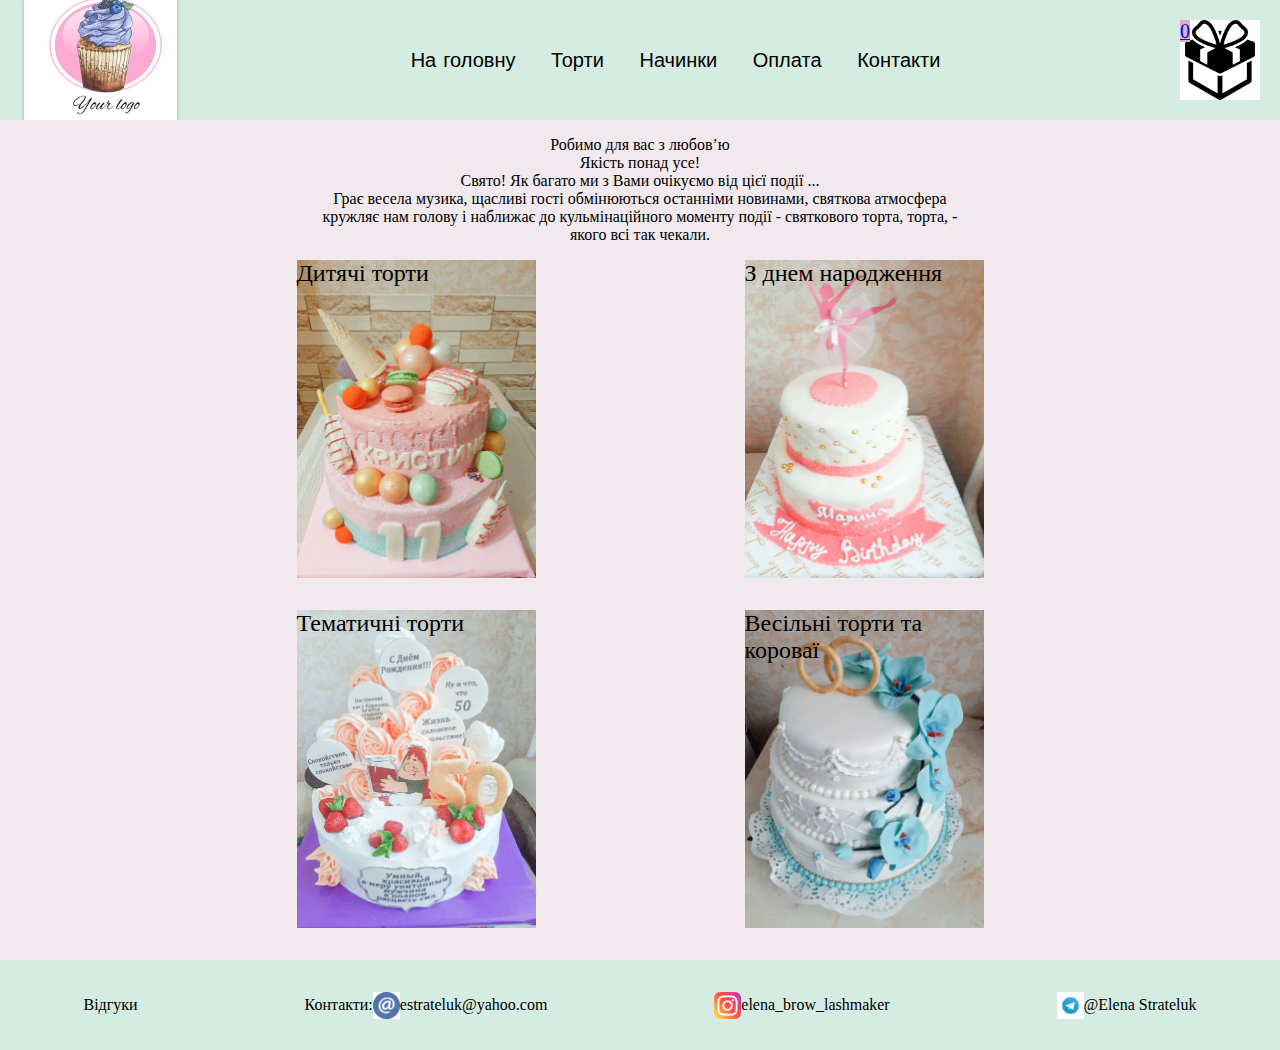
<file: index.html>
<!DOCTYPE html>
<html lang="en">
  <head>
    <meta charset="UTF-8" />
    <meta http-equiv="X-UA-Compatible" content="IE=edge" />
    <meta name="viewport" content="width=device-width, initial-scale=1.0" />
    <link rel="stylesheet" href="./assets/css/index.css" />
    <link rel="stylesheet" href="./assets/css/additional.css" />
    <link rel="stylesheet" href="https://fonts.googleapis.com/css?family=Sofia">
    <title>diplom</title>
  </head>

  <body>
    <header class="header">
      <div class="logo">
        <a class="nav-link" href="./index.html"
          ><img src="./assets/img/logo-konditera 1.png" alt="logo"
        /></a>
      </div>
      <nav class="navbar menu">
        <img src="./assets/img/menu.png" alt="menu" class="menu-img">
        <ul class="menu-list ">
          <li class="menu-item">
            <a class="nav-link" href="./index.html">На головну</a>
          </li>
          <li class="menu-item">
            <a class="nav-link" href="./index.html">Торти</a>
          </li>
          <li class="menu-item">
            <a class="nav-link" href="./filling.html">Начинки</a>
          </li>
          <li class="menu-item">
            <a class="nav-link" href="./check.html">Оплата</a>
          </li>
          <li class="menu-item">
            <a class="nav-link" href="#down">Контакти</a>
          </li>
          <li class="menu-item"></li>
        </ul>
      </nav>
      <a href="./basket.html" class="basket">
        <span class="basket-count">0</span>
    </a>
    </header>
    <div class="wrapper">
      <div class="main">
        <div class="text">
          Робимо для вас з любов’ю <br />
          Якість понад усе! <br />Свято! Як багато ми з Вами очікуємо від цієї
          події ... <br />Грає весела музика, щасливі гості обмінюються
          останніми новинами, святкова атмосфера кружляє нам голову і наближає
          до кульмінаційного моменту події - святкового торта, торта, - якого
          всі так чекали.
        </div>
        <div class="Cake-title" id="Cake-title">
          <a href="./kidsCake.html" class="kidGirl-name">
            <div class="kidGirl">Дитячі торти</div>
          </a>

          <a href="./happyBirthday.html" class="happyb-name"
            ><div class="happyb">З днем народження</div>
          </a>

          <a href="./cake.html" class="bread-name"
            ><div class="bread">Тематичні торти</div>
          </a>

          <a href="./wedding.html" class="wedding-name"
            ><div class="wedding">Весільні торти та короваї</div>
          </a>
          <div class="up-cake"></div>
          <div class="down-cake"></div>
        </div>
      </div>
      <footer class="down" id="down">
        <div class="down-segment">Відгуки</div>
        <div class="down-segment">
          <div>Контакти:</div>
          <img src="./assets/img/post.png" alt="post" class="icon" />
          <div>estrateluk@yahoo.com</div>
        </div>
        <div class="down-segment">
          <img src="./assets/img/instagram.png" alt="instagramm" class="icon" />
          <div>elena_brow_lashmaker</div>
        </div>
        <div class="down-segment">
          <img src="./assets/img/telegram.jpg" alt="telegram" class="icon" />
          <div>@Elena Strateluk</div>
        </div>
      </footer>
    </div>
    <script type="module" src="./assets/js/index.js"></script>
    <script type="module" src="./assets/js/database.js"></script>
  </body>
</html>
</file>
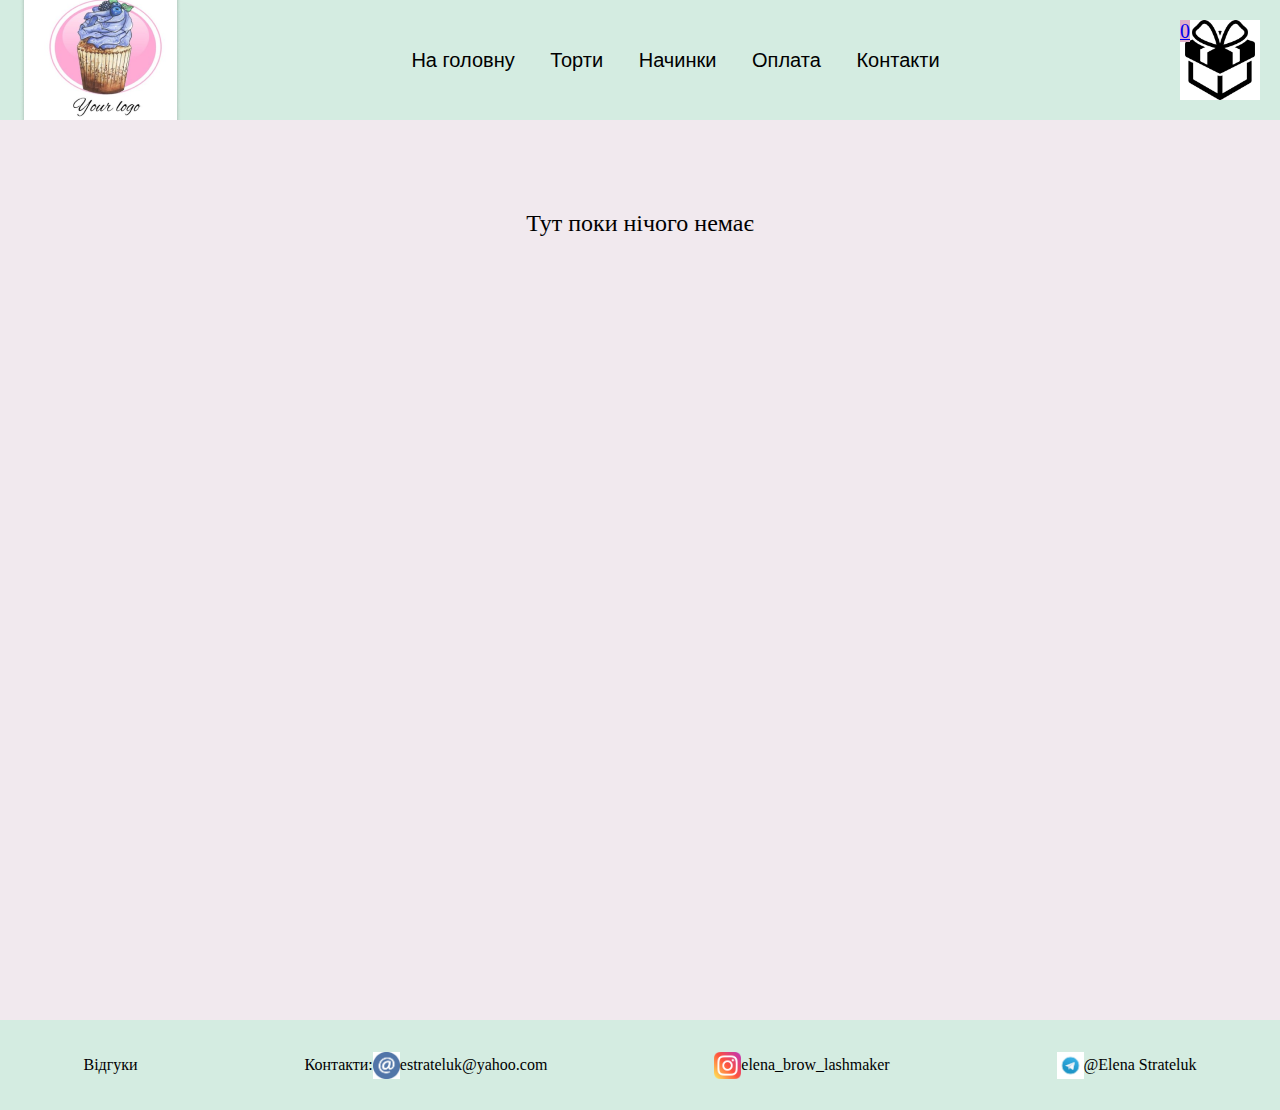
<file: basket.html>
<!DOCTYPE html>
<html lang="en">

<head>
  <meta charset="UTF-8" />
  <meta http-equiv="X-UA-Compatible" content="IE=edge" />
  <meta name="viewport" content="width=device-width, initial-scale=1.0" />
  <link rel="stylesheet" href="./assets/css/index.css" />
  <link rel="stylesheet" href="./assets/css/additional.css" />
  <title>diplom</title>
</head>

<body>
  <header class="header">
    <div class="logo">
      <a class="nav-link" href="./index.html"><img src="./assets/img/logo-konditera 1.png" alt="logo" /></a>
    </div>
    <nav class="navbar menu">
      <img src="./assets/img/menu.png" alt="menu" class="menu-img">
      <ul class="menu-list">
        <li class="menu-item">
          <a class="nav-link" href="./index.html">На головну</a>
        </li>
        <li class="menu-item">
          <a class="nav-link" href="./index.html">Торти</a>
        </li>
        <li class="menu-item">
          <a class="nav-link" href="./filling.html">Начинки</a>
        </li>
        <li class="menu-item">
          <a class="nav-link" href="./check.html">Оплата</a>
        </li>
        <li class="menu-item">
          <a class="nav-link" href="#down">Контакти</a>
        </li>
        <li class="menu-item"></li>
      </ul>
    </nav>
    <a href="./basket.html" class="basket">
      <span class="basket-count">0</span>
  </a>
    </header>
  <div class="wrapper">
    <div class="main">
      <div class="empty">Тут поки нічого немає</div>
      <div class="basket-body">
        
        
         <!--<div class="cart-wrapper">
<img src="./assets/img/HBblue.jpg" alt="kidsCake" class="order-img" />
 <button id="remove-button">x</button>
  <div class="order-title">Блакитна дівчина</div>
  <div class="cart-filling">
  <label for="filling" class="filling-order">Начинки:</label><br>
  <select id="filling" required>
    <option class="filling" value="hunny">Медові коржі з вершковим кремом</option>
    <option class="filling" value="hunnyCherry">Медові коржі з вершковим кремом та вишнею</option>
    <option class="filling" value="bananBiskvit">Бісквіт з вершковим кремом, ананасом та/чи бананом</option>
    <option class="filling" value="biskvit">Бісквіт з вершковим кремом</option>
    <option class="filling" value="napoleon">Наполеон</option>
    <option class="filling" value="biskvitCherry">Бісквіт з вишнею</option>
    <option class="filling" value="teramisu">Терамісу</option>
    <option class="filling" value="redBarhat">Червоний бархат</option>
    <option class="filling" value="yourChange">ваш варіант</option>
  </select>
</div>
<div class="cart-weight">
  <label for="weight" class="">Вага:</label><br>
  <select id="weight" required class="weight-order">
    <option class="weight-li" value="1">1</option>
    <option class="weight-li" value="1.5">1.5</option>
    <option class="weight-li" value="2">2</option>
    <option class="weight-li" value="2.5">2.5</option>
    <option class="weight-li" value="3">3</option>
    <option class="weight-li" value="3.5">3.5</option>
    <option class="weight-li" value="4">4</option>
    <option class="weight-li" value="4.5">4.5</option>
    <option class="weight-li" value="5">5</option>
    <option class="weight-li" value="5.5">5.5</option>
    <option class="weight-li" value="6">6</option>
    <option class="weight-li" value="6.5">6.5</option>
    <option class="weight-li" value="7">7</option>
  </select>
</div>
<div class="price">
  <label for="price">Ціна</label><br>
  <input type="text" id="price" class="price-order" value="">
</div>
</div>
-->
     
      </div>
      <form name="info" method="POST" action="./php/mail.php" class="form-order"></form>
      <div class="order-data">
        <label for="name">Ваше ім'я</label>
        <input placeholder="Iм'я" name="name" type="text" class="formInput">
        <label for="phone">Номер телефону</label>
        <input placeholder="+380505050500" name="phone" type="tel" class="formInput">
        <label for="email">Електронна пошта</label>
        <input placeholder="email@email.com" name="email" type="email" class="formInput">
        <input class='button' name="cancel" type="reset" value="Відміна">
        <input class='button' name="btnSubmit" type="button" value="Оформити" id="checkout">
      </div>
    </form>
    </div>
  </div>
  </div>
  <div data-custom-icon-url="VALUE" 
    class="ec-cart-widget">
  </div>
  
  <footer class="down">
    <div class="down-segment">Відгуки</div>
    <div class="down-segment">
      <div>Контакти:</div>
      <img src="./assets/img/post.png" alt="post" class="icon" />
      <div>estrateluk@yahoo.com</div>
    </div>
    <div class="down-segment">
      <img src="./assets/img/instagram.png" alt="instagramm" class="icon" />
      <div>elena_brow_lashmaker</div>
    </div>
    <div class="down-segment">
      <img src="./assets/img/telegram.jpg" alt="telegram" class="icon" />
      <div>@Elena Strateluk</div>
    </div>
  </footer>
  </div>
  <script src="./assets/js/basket.js"></script>
</body>

</html>
</file>
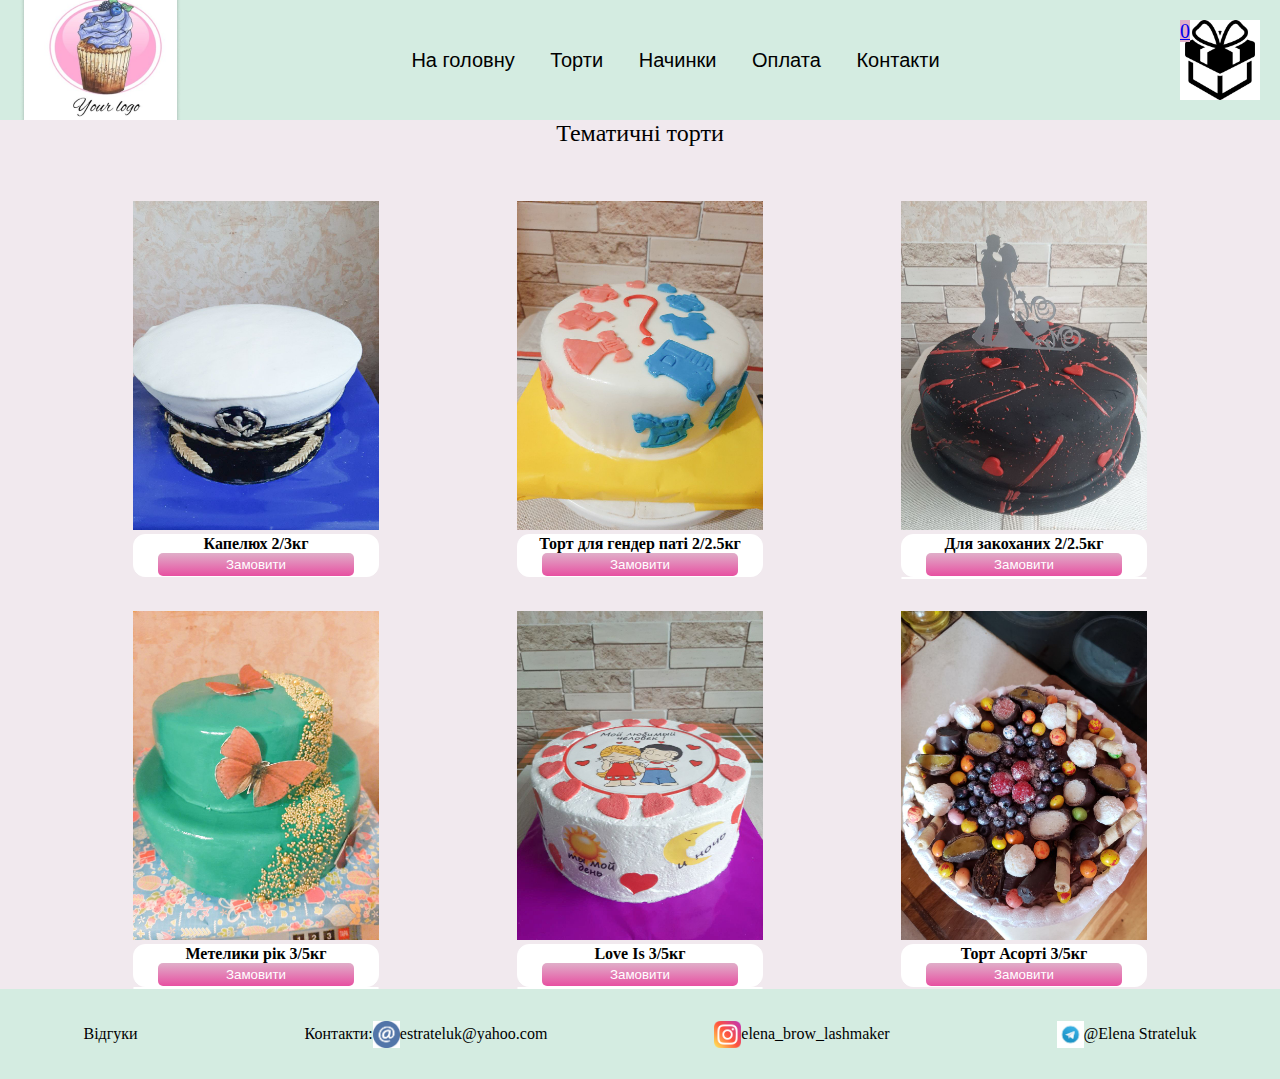
<file: cake.html>
<!DOCTYPE html>
<html lang="en">
  <head>
    <meta charset="UTF-8" />
    <meta http-equiv="X-UA-Compatible" content="IE=edge" />
    <meta name="viewport" content="width=device-width, initial-scale=1.0" />
    <link rel="stylesheet" href="./assets/css/index.css" />
    <link rel="stylesheet" href="./assets/css/additional.css" />
    <title>diplom</title>
  </head>

  <body>
    <header class="header">
      <div class="logo">
        <a class="nav-link" href="./index.html"
          ><img src="./assets/img/logo-konditera 1.png" alt="logo"
        /></a>
      </div>
      <nav class="navbar menu">
        <img src="./assets/img/menu.png" alt="menu" class="menu-img">
        <ul class="menu-list">
          <li class="menu-item">
            <a class="nav-link" href="./index.html">На головну</a>
          </li>
          <li class="menu-item">
            <a class="nav-link" href="./index.html">Торти</a>
          </li>
          <li class="menu-item">
            <a class="nav-link" href="./filling.html">Начинки</a>
          </li>
          <li class="menu-item">
            <a class="nav-link" href="./check.html">Оплата</a>
          </li>
          <li class="menu-item">
            <a class="nav-link" href="#down">Контакти</a>
          </li>
          <li class="menu-item"></li>
        </ul>
      </nav>
      <a href="./basket.html" class="basket">
        <span class="basket-count">0</span>
      </a>
    </header>
    <div class="wrapper">
      <div class="main">
        <div class="title">Тематичні торти</div>
        <div class="Cake-title-kids">
          <div class="card" data-id="hat">
            <img
              src="./assets/img/cap.jpg"
              alt="kidsCake"
              class="card-img"
              data-limit="3"
            />
            <div class="text-card">
              <div class="item-title">
                Капелюх <span class="minWeight">2</span>/<span class="maxWeight"
                  >3</span
                >кг
              </div>
              <button data-id="order" class="tobasket">Замовити</button>
            </div>
          </div>
          <div class="card" data-id="boygirl">
            <img
              src="./assets/img/genderParty.jpg"
              alt="kidsCake"
              class="card-img"
              data-limit="2.5"
            />
            <div class="text-card">
              <div class="item-title">
                Торт для гендер паті <span class="minWeight">2</span>/<span
                  class="maxWeight"
                  >2.5</span
                >кг
              </div>
              <button data-id="order" class="tobasket">Замовити</button>
            </div>
          </div>
          <div class="card" data-id="forLovers">
            <img
              src="./assets/img/love.jpg"
              alt="kidsCake"
              class="card-img"
              data-limit="2.5"
            />
            <div class="text-card">
              <div class="item-title">
                Для закоханих <span class="minWeight">2</span>/<span
                  class="maxWeight"
                  >2.5</span
                >кг
              </div>
              <button data-id="order" class="tobasket">Замовити</button>
            </div>
            <div class="text-card"></div>
          </div>
          <div class="card" data-id="byterfly">
            <img
              src="./assets/img/byterfly.jpg"
              alt="kidsCake"
              class="card-img"
              data-limit="5"
            />
            <div class="text-card">
              <div class="item-title">
                Метелики рік <span class="minWeight">3</span>/<span
                  class="maxWeight"
                  >5</span
                >кг
              </div>
              <button data-id="order" class="tobasket">Замовити</button>
            </div>
            <div class="text-card"></div>
          </div>
          <div class="card" data-id="loveIs">
            <img
              src="./assets/img/loveIs.jpg"
              alt="kidsCake"
              class="card-img"
              data-limit="5"
            />
            <div class="text-card">
              <div class="item-title">
                Love Is <span class="minWeight">3</span>/<span class="maxWeight"
                  >5</span
                >кг
              </div>
              <button data-id="order" class="tobasket">Замовити</button>
            </div>
            <div class="text-card"></div>
          </div>
          <div class="card" data-id="asorti">
            <img
              src="./assets/img/asorti.jpg"
              alt="kidsCake"
              class="card-img"
              data-limit="5"
            />
            <div class="text-card">
              <div class="item-title">
                Торт Асорті <span class="minWeight">3</span>/<span
                  class="maxWeight"
                  >5</span
                >кг
              </div>
              <button data-id="order" class="tobasket">Замовити</button>
            </div>
          </div>
        </div>
      </div>
      <footer class="down">
        <div class="down-segment">Відгуки</div>
        <div class="down-segment">
          <div>Контакти:</div>
          <img src="./assets/img/post.png" alt="post" class="icon" />
          <div>estrateluk@yahoo.com</div>
        </div>
        <div class="down-segment">
          <img src="./assets/img/instagram.png" alt="instagramm" class="icon" />
          <div>elena_brow_lashmaker</div>
        </div>
        <div class="down-segment">
          <img src="./assets/img/telegram.jpg" alt="telegram" class="icon" />
          <div>@Elena Strateluk</div>
        </div>
      </footer>
    </div>
    <script src="./assets/js/index.js"></script>
  </body>
</html>
</file>
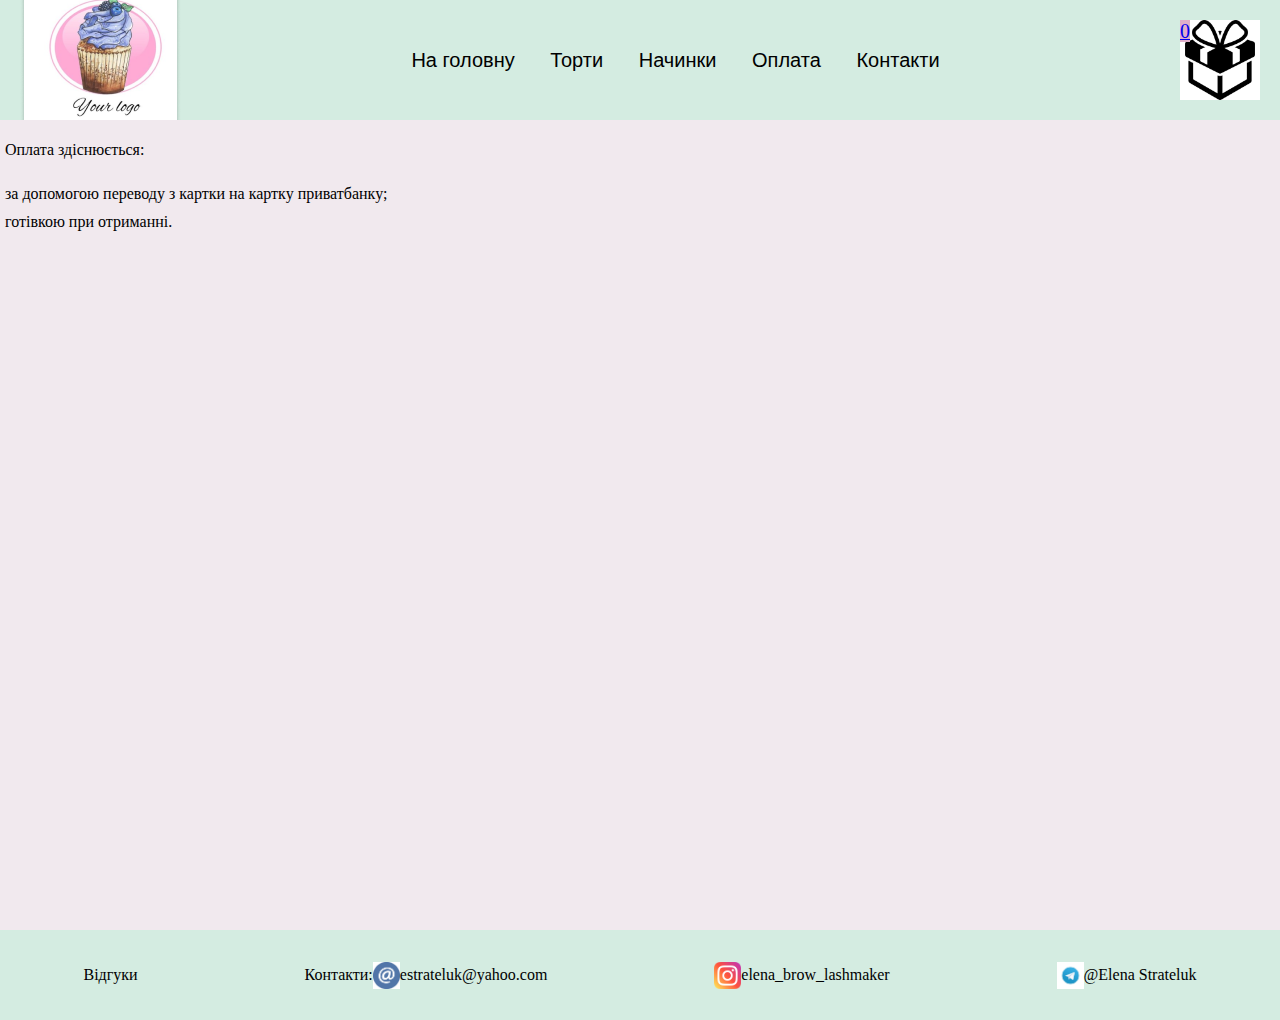
<file: check.html>
<!DOCTYPE html>
<html lang="en">
  <head>
    <meta charset="UTF-8" />
    <meta http-equiv="X-UA-Compatible" content="IE=edge" />
    <meta name="viewport" content="width=device-width, initial-scale=1.0" />
    <link rel="stylesheet" href="./assets/css/index.css" />
    <link rel="stylesheet" href="./assets/css/additional.css" />
    <title>Оплата</title>
  </head>

  <body>
    <header class="header">
      <div class="logo">
        <a class="nav-link" href="./index.html"
          ><img src="./assets/img/logo-konditera 1.png" alt="logo"
        /></a>
      </div>
      <nav class="navbar menu">
        <img src="./assets/img/menu.png" alt="menu" class="menu-img">
        <ul class="menu-list">
          <li class="menu-item">
            <a class="nav-link" href="./index.html">На головну</a>
          </li>
          <li class="menu-item">
            <a class="nav-link" href="./index.html">Торти</a>
          </li>
          <li class="menu-item">
            <a class="nav-link" href="./filling.html">Начинки</a>
          </li>
          <li class="menu-item">
            <a class="nav-link" href="./check.html">Оплата</a>
          </li>
          <li class="menu-item">
            <a class="nav-link" href="#down">Контакти</a>
          </li>
          <li class="menu-item"></li>
        </ul>
      </nav>
      <a href="./basket.html" class="basket">
        <span class="basket-count">0</span>
    </a>
    </header>
    <div class="wrapper">
      <div class="main">
        <ul>
          Оплата здіснюється:
        </ul>
        <li>за допомогою переводу з картки на картку приватбанку;</li>
        <li>готівкою при отриманні.</li>
      </div>
      <footer class="down">
        <div class="down-segment">Відгуки</div>
        <div class="down-segment">
          <div>Контакти:</div>
          <img src="./assets/img/post.png" alt="post" class="icon" />
          <div>estrateluk@yahoo.com</div>
        </div>
        <div class="down-segment">
          <img src="./assets/img/instagram.png" alt="instagramm" class="icon" />
          <div>elena_brow_lashmaker</div>
        </div>
        <div class="down-segment">
          <img src="./assets/img/telegram.jpg" alt="telegram" class="icon" />
          <div>@Elena Strateluk</div>
        </div>
      </footer>
    </div>
    <script src="./assets/js/index.js"></script>
  </body>
</html>
</file>
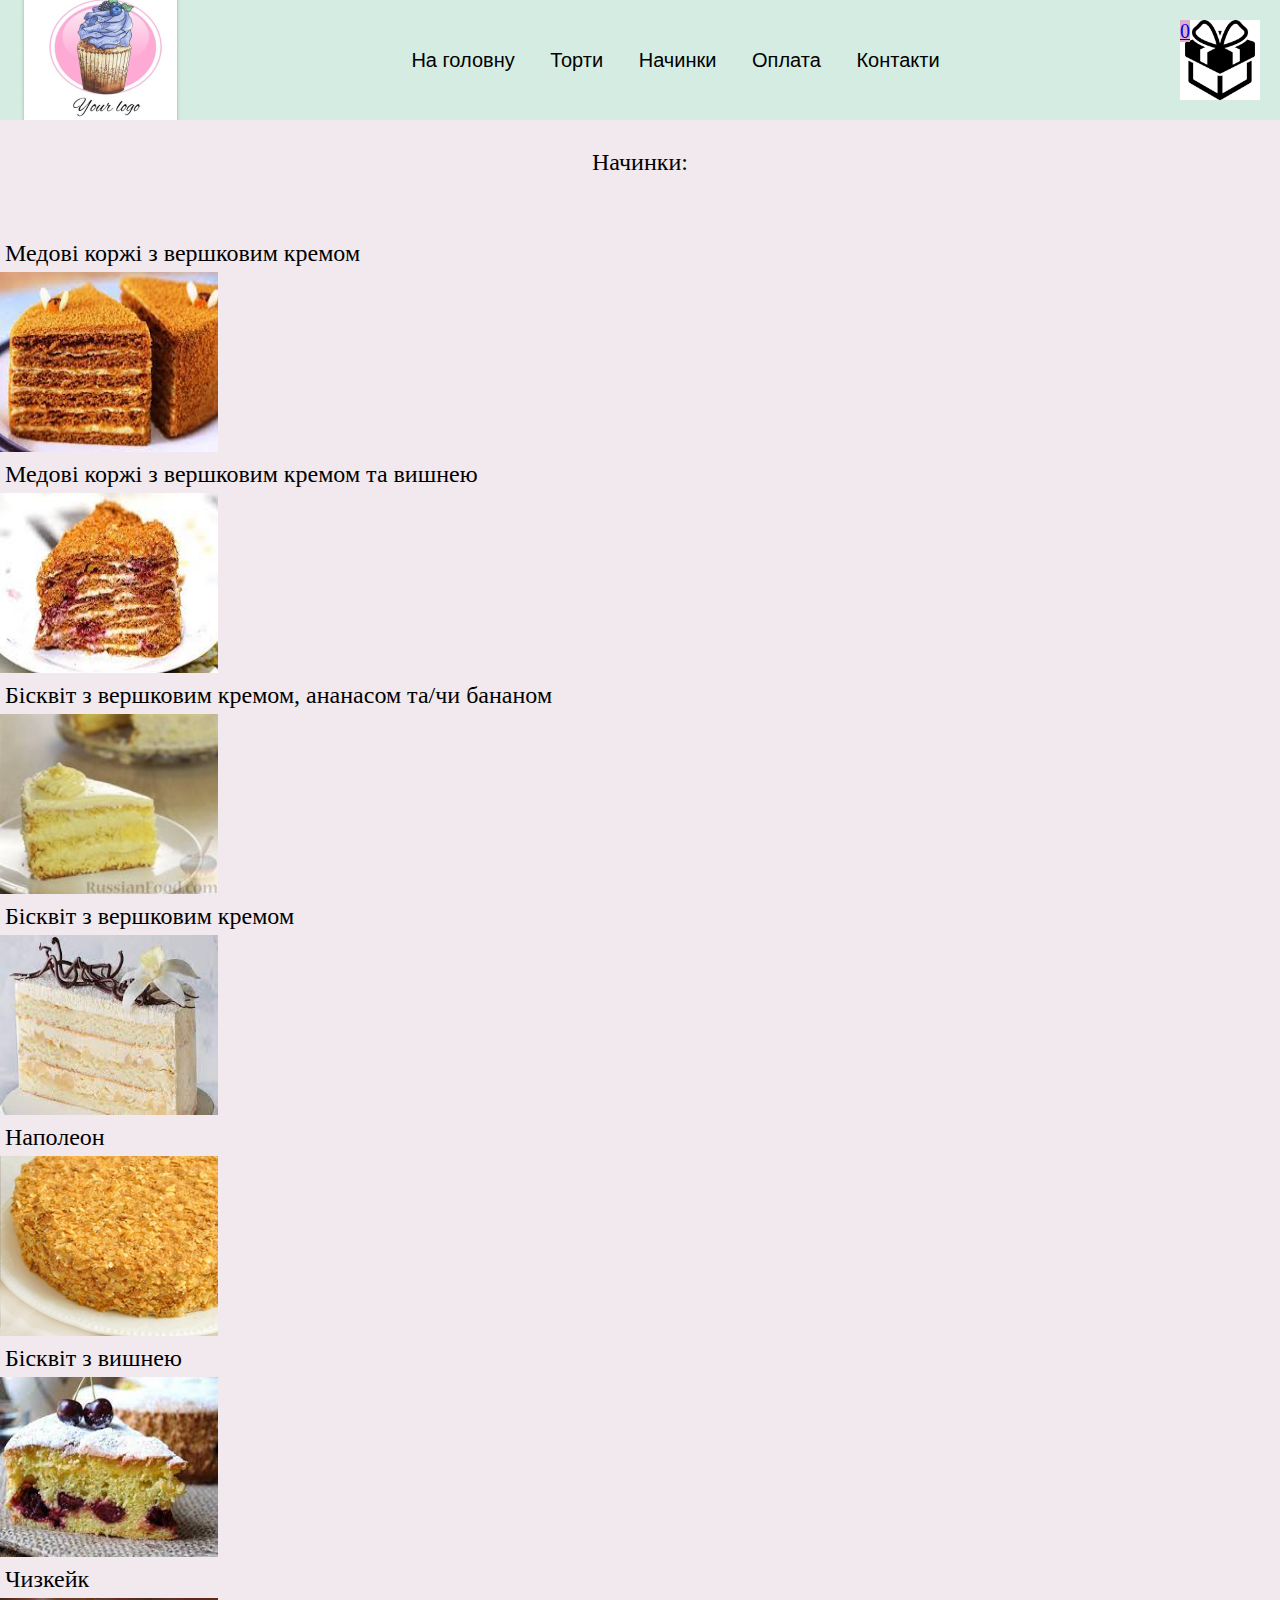
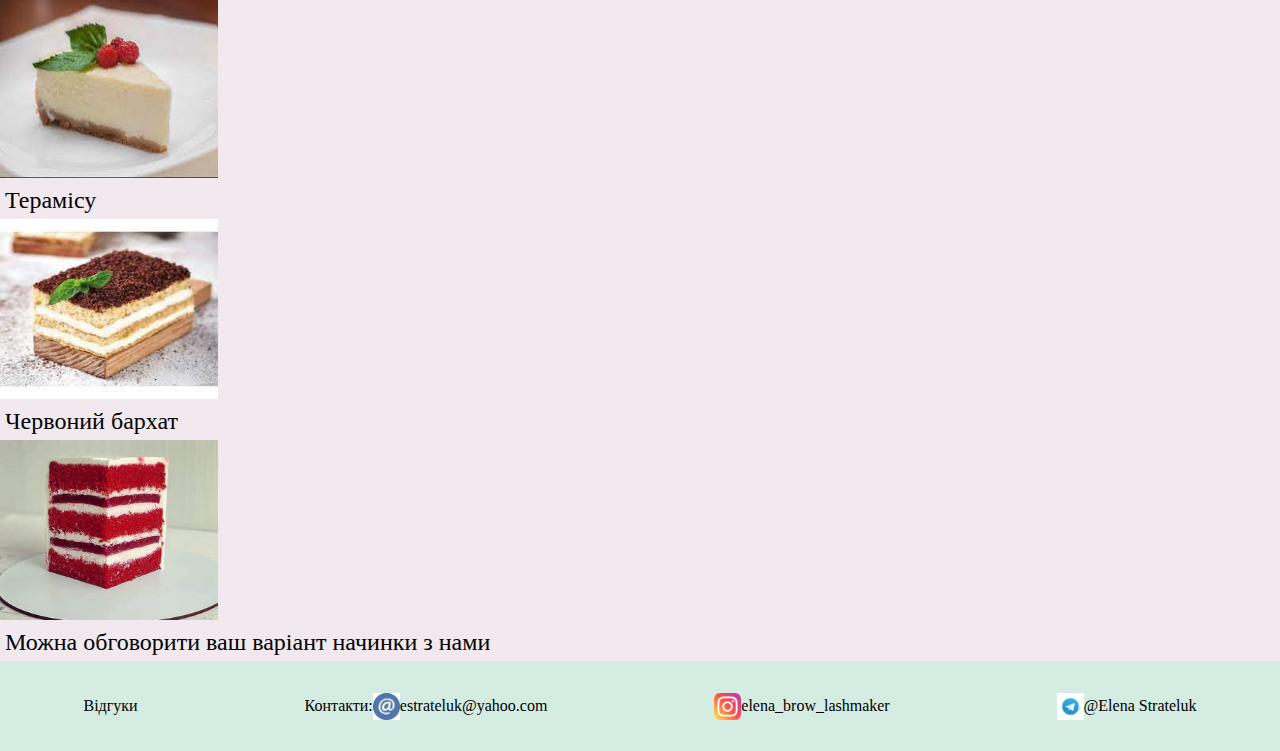
<file: filling.html>
<!DOCTYPE html>
<html lang="en">
  <head>
    <meta charset="UTF-8" />
    <meta http-equiv="X-UA-Compatible" content="IE=edge" />
    <meta name="viewport" content="width=device-width, initial-scale=1.0" />
    <link rel="stylesheet" href="./assets/css/index.css" />
    <link rel="stylesheet" href="./assets/css/additional.css" />
    <title>Начинки</title>
  </head>

  <body>
    <header class="header">
      <div class="logo">
        <a class="nav-link" href="./index.html"
          ><img src="./assets/img/logo-konditera 1.png" alt="logo"
        /></a>
      </div>
      <nav class="navbar menu">
        <img src="./assets/img/menu.png" alt="menu" class="menu-img">
        <ul class="menu-list">
          <li class="menu-item">
            <a class="nav-link" href="./index.html">На головну</a>
          </li>
          <li class="menu-item">
            <a class="nav-link" href="./index.html">Торти</a>
          </li>
          <li class="menu-item">
            <a class="nav-link" href="./filling.html">Начинки</a>
          </li>
          <li class="menu-item">
            <a class="nav-link" href="./check.html">Оплата</a>
          </li>
          <li class="menu-item">
            <a class="nav-link" href="#down">Контакти</a>
          </li>
          <li class="menu-item"></li>
        </ul>
      </nav>
      <a href="./basket.html" class="basket">
        <span class="basket-count">0</span>
    </a>
    </header>
    <div class="wrapper">
      <div class="main">
        <ul class="title text-filling">
          Начинки:
        </ul>
        <li class="text-filling">Медові коржі з вершковим кремом</li>
        <img
          src="./assets/img/CorgWithHunny.jpg"
          alt="CorgWithHunny"
          class="img-filling"
          id="hunny"
        />
        <li class="text-filling">Медові коржі з вершковим кремом та вишнею</li>
        <img
          src="./assets/img/HunnyCherry.jpg"
          alt="CorgWithHunny"
          class="img-filling"
          id="hunnyCherry"
        />
        <li class="text-filling">
          Бісквіт з вершковим кремом, ананасом та/чи бананом
        </li>
        <img
          src="./assets/img/bananCake.jpg"
          alt="bananCake"
          class="img-filling"
          id="bananBiskvit"
        />
        <li class="text-filling">Бісквіт з вершковим кремом</li>
        <img
          src="./assets/img/CorgBiskvit.jpg"
          alt="CorgBiskvit"
          class="img-filling"
          id="biskvit"
        />
        <li class="text-filling">Наполеон</li>
        <img
          src="./assets/img/napoleon.jpg"
          alt="napoleon"
          class="img-filling"
          id="napoleon"
        />
        <li class="text-filling">Бісквіт з вишнею</li>
        <img
          src="./assets/img/cherry.jpg"
          alt="cherry"
          class="img-filling"
          id="biskvitCherry"
        />
        <li class="text-filling">Чизкейк</li>
        <img
          src="./assets/img/cheezcake.jpg"
          alt="cheezcake"
          class="img-filling"
          id="cheezcake"
        />
        <li class="text-filling">Терамісу</li>
        <img
          src="./assets/img/teramisu.jpg"
          alt="teramisu"
          class="img-filling"
          id="teramisu"
        />
        <li class="text-filling">Червоний бархат</li>
        <img
          src="./assets/img/redBarhat.jpg"
          alt="redBarhat"
          class="img-filling"
          id="redBarhat"
        />
        <li class="text-filling" id="yourChange">
          Можна обговорити ваш варіант начинки з нами
        </li>
      </div>
      <footer class="down">
        <div class="down-segment">Відгуки</div>
        <div class="down-segment">
          <div>Контакти:</div>
          <img src="./assets/img/post.png" alt="post" class="icon" />
          <div>estrateluk@yahoo.com</div>
        </div>
        <div class="down-segment">
          <img src="./assets/img/instagram.png" alt="instagramm" class="icon" />
          <div>elena_brow_lashmaker</div>
        </div>
        <div class="down-segment">
          <img src="./assets/img/telegram.jpg" alt="telegram" class="icon" />
          <div>@Elena Strateluk</div>
        </div>
      </footer>
    </div>
    <script src="./assets/js/index.js"></script>
  </body>
</html>
</file>
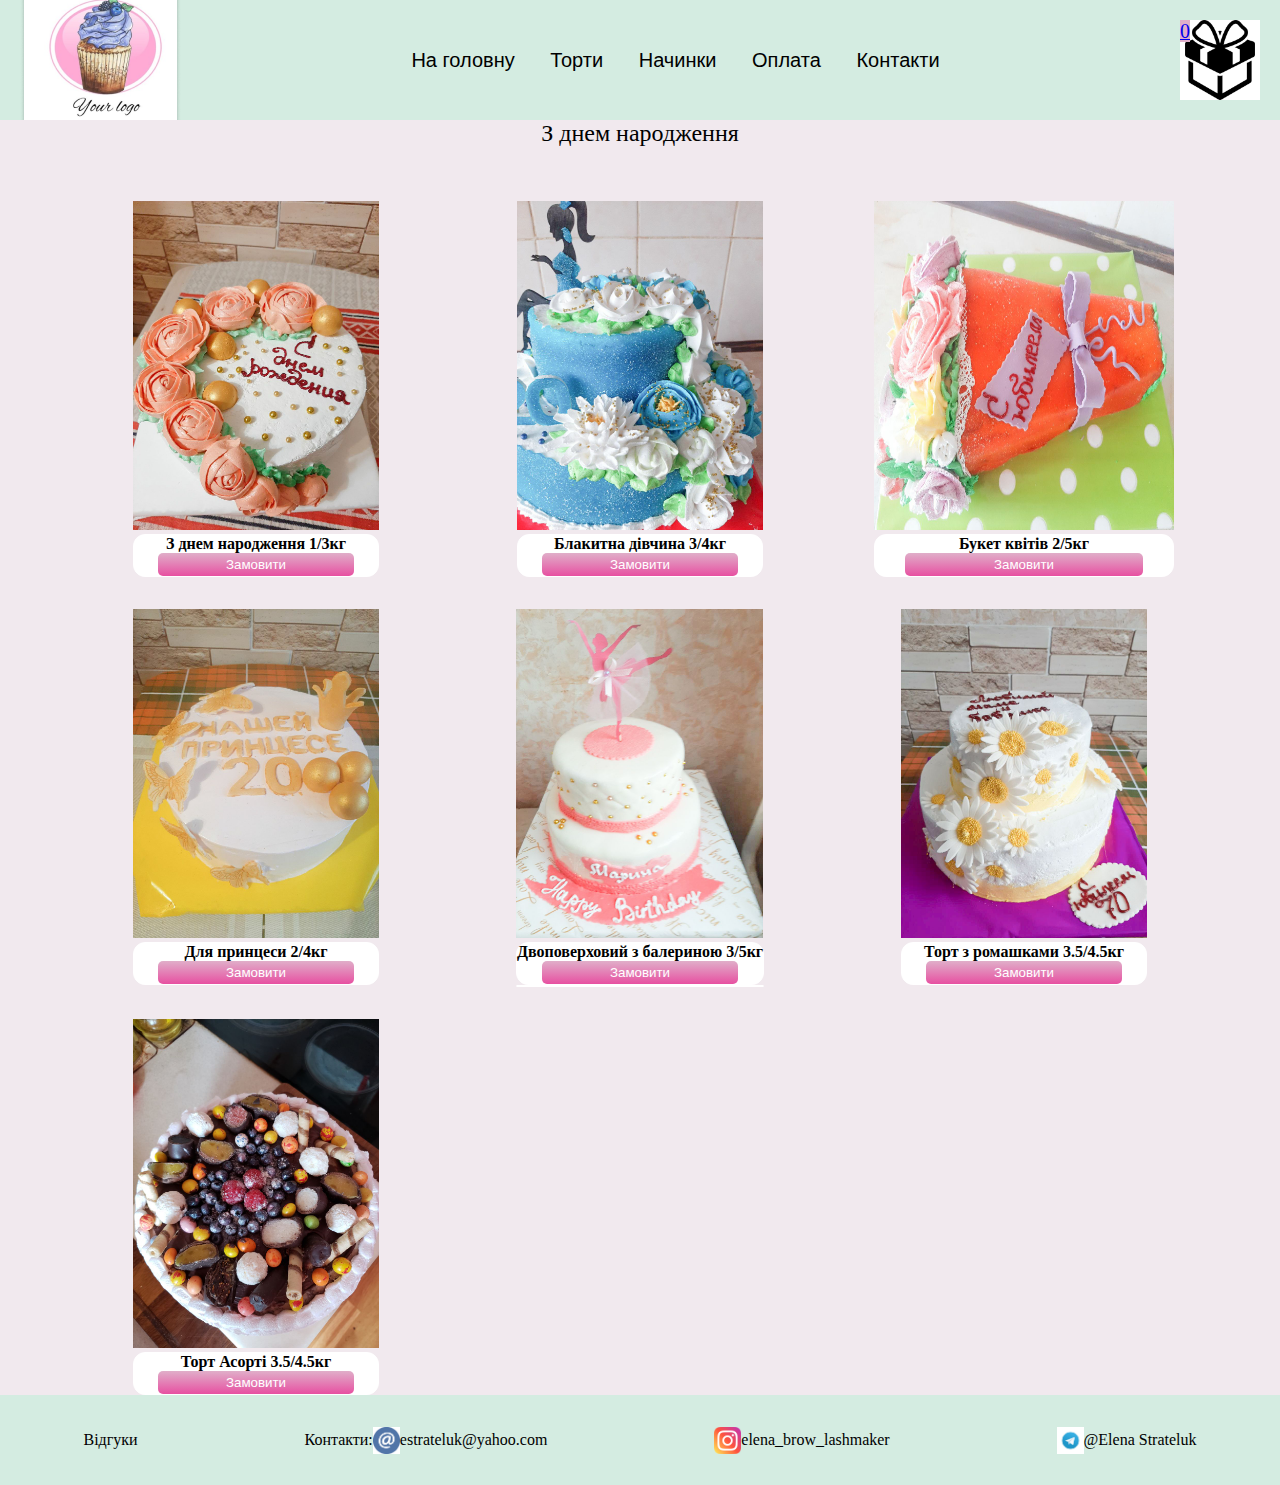
<file: happyBirthday.html>
<!DOCTYPE html>
<html lang="en">
  <head>
    <meta charset="UTF-8" />
    <meta http-equiv="X-UA-Compatible" content="IE=edge" />
    <meta name="viewport" content="width=device-width, initial-scale=1.0" />
    <link rel="stylesheet" href="./assets/css/index.css" />
    <link rel="stylesheet" href="./assets/css/additional.css" />
    <title>З днем народження</title>
  </head>

  <body>
    <header class="header">
      <div class="logo">
        <a class="nav-link" href="./index.html"
          ><img src="./assets/img/logo-konditera 1.png" alt="logo"
        /></a>
      </div>
      <nav class="navbar menu">
        <img src="./assets/img/menu.png" alt="menu" class="menu-img">
        <ul class="menu-list">
          <li class="menu-item">
            <a class="nav-link" href="./index.html">На головну</a>
          </li>
          <li class="menu-item">
            <a class="nav-link" href="./index.html">Торти</a>
          </li>
          <li class="menu-item">
            <a class="nav-link" href="./filling.html">Начинки</a>
          </li>
          <li class="menu-item">
            <a class="nav-link" href="./check.html">Оплата</a>
          </li>
          <li class="menu-item">
            <a class="nav-link" href="#down">Контакти</a>
          </li>
          <li class="menu-item"></li>
        </ul>
      </nav>
      <a href="./basket.html" class="basket">
        <span class="basket-count">0</span>
      </a>
    </header>
    <div class="wrapper">
      <div class="main">
        <div class="title">З днем народження</div>
        <div class="Cake-title-kids">
          <div class="card" data-id="hbrose">
            <img src="./assets/img/first.jpg" alt="Cake" class="card-img" />
            <div class="text-card">
              <div class="item-title">
                З днем народження <span class="minWeight">1</span>/<span
                  class="maxWeight"
                  >3</span
                >кг
              </div>
              <button data-id="order" class="tobasket">Замовити</button>
            </div>
          </div>
          <div class="card" data-id="bluegirl">
            <img src="./assets/img/HBblue.jpg" alt="Cake" class="card-img" />
            <div class="text-card">
              <div class="item-title">
                Блакитна дівчина <span class="minWeight">3</span>/<span
                  class="maxWeight"
                  >4</span
                >кг
              </div>
              <button data-id="order" class="tobasket">Замовити</button>
            </div>
          </div>
          <div class="card" data-id="flowers">
            <img
              src="./assets/img/FlowersHB.jpg"
              alt="Cake"
              class="card-img card-flowers"
            />
            <div class="text-card">
              <div class="item-title">
                Букет квітів <span class="minWeight">2</span>/<span
                  class="maxWeight"
                  >5</span
                >кг
              </div>
              <button data-id="order" class="tobasket">Замовити</button>
            </div>
          </div>
          <div class="card" data-id="hbtwenty">
            <img
              src="./assets/img/HBtwenty.jpg"
              alt="kidsCake"
              class="card-img"
              data-limit="4"
            />
            <div class="text-card">
              <div class="item-title">
                Для принцеси <span class="minWeight">2</span>/<span
                  class="maxWeight"
                  >4</span
                >кг
              </div>
              <button data-id="order" class="tobasket">Замовити</button>
            </div>
          </div>
          <div class="card" data-id="ballerine">
            <img
              src="./assets/img/HBgirljpg.jpg"
              alt="kidsCake"
              class="card-img"
              data-limit="5"
            />
            <div class="text-card">
              <div class="item-title">
                Двоповерховий з балериною <span class="minWeight">3</span>/<span
                  class="maxWeight"
                  >5</span
                >кг
              </div>
              <button data-id="order" class="tobasket">Замовити</button>
            </div>
            <div class="text-card"></div>
          </div>
          <div class="card" data-id="chamomile">
            <img
              src="./assets/img/chamomile.jpg"
              alt="kidsCake"
              class="card-img"
              data-limit="4.5"
            />
            <div class="text-card">
              <div class="item-title">
                Торт з ромашками <span class="minWeight">3.5</span>/<span
                  class="maxWeight"
                  >4.5</span
                >кг
              </div>
              <button data-id="order" class="tobasket">Замовити</button>
            </div>
          </div>
          <div>
            <div class="card" data-id="asorti">
              <img
                src="./assets/img/asorti.jpg"
                alt="kidsCake"
                class="card-img"
                data-limit="4.5"
              />
              <div class="text-card">
                <div class="item-title">
                  Торт Асорті <span class="minWeight">3.5</span>/<span
                    class="maxWeight"
                    >4.5</span
                  >кг
                </div>
                <button data-id="order" class="tobasket">Замовити</button>
              </div>
            </div>
          </div>
        </div>
      </div>
      <footer class="down">
        <div class="down-segment">Відгуки</div>
        <div class="down-segment">
          <div>Контакти:</div>
          <img src="./assets/img/post.png" alt="post" class="icon" />
          <div>estrateluk@yahoo.com</div>
        </div>
        <div class="down-segment">
          <img src="./assets/img/instagram.png" alt="instagramm" class="icon" />
          <div>elena_brow_lashmaker</div>
        </div>
        <div class="down-segment">
          <img src="./assets/img/telegram.jpg" alt="telegram" class="icon" />
          <div>@Elena Strateluk</div>
        </div>
      </footer>
    </div>
    <script src="./assets/js/index.js"></script>
  </body>
</html>
</file>
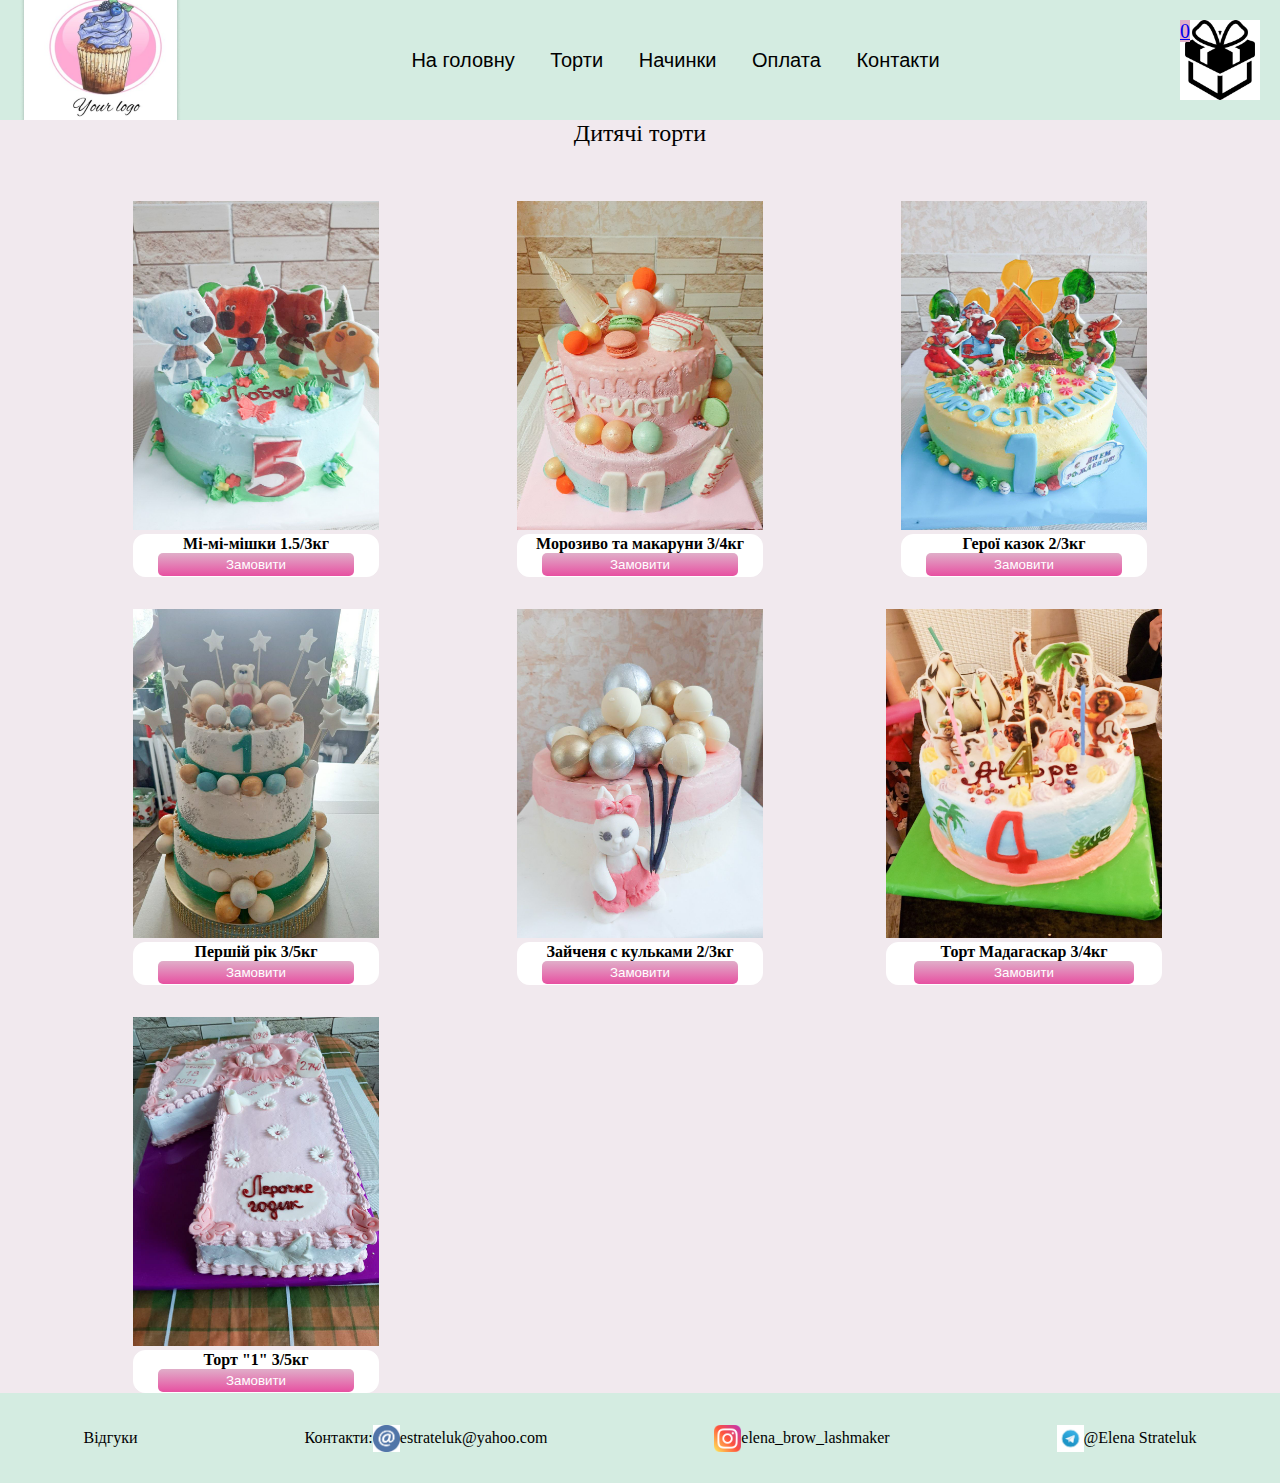
<file: kidsCake.html>
<!DOCTYPE html>
<html lang="en">

<head>
  <meta charset="UTF-8" />
  <meta http-equiv="X-UA-Compatible" content="IE=edge" />
  <meta name="viewport" content="width=device-width, initial-scale=1.0" />
  <link rel="stylesheet" href="./assets/css/index.css" />
  <link rel="stylesheet" href="./assets/css/additional.css" />
  <title>Дитячі торти</title>
</head>

<body>
  <header class="header">
    <div class="logo">
      <a class="nav-link" href="./index.html"><img src="./assets/img/logo-konditera 1.png" alt="logo" /></a>
    </div>
    <nav class="navbar menu">
      <img src="./assets/img/menu.png" alt="menu" class="menu-img">
      <ul class="menu-list">
        <li class="menu-item">
          <a class="nav-link" href="./index.html">На головну</a>
        </li>
        <li class="menu-item">
          <a class="nav-link" href="./index.html">Торти</a>
        </li>
        <li class="menu-item">
          <a class="nav-link" href="./filling.html">Начинки</a>
        </li>
        <li class="menu-item">
          <a class="nav-link" href="./check.html">Оплата</a>
        </li>
        <li class="menu-item">
          <a class="nav-link" href="#down">Контакти</a>
        </li>
        <li class="menu-item"></li>
      </ul>
    </nav>
    <a href="./basket.html" class="basket">
      <span class="basket-count">0</span>
  </a>
  </header>
  <div class="wrapper">
    <div class="main">
      <div class="title">Дитячі торти</div>
      <div class="Cake-title-kids">
        <div class="card" data-id="littleBears" >
          <img src="./assets/img/baers.jpg"
           alt="kidsCake"
            class="card-img"/>
          <div class="text-card">
            <div class="item-title">Мі-мі-мішки <span class="minWeight">1.5</span>/<span class="maxWeight">3</span>кг</div>
            <button data-id="order" class="tobasket">Замовити</button>
          </div>
        </div>
        <div class="card" data-id="macarune">
          <img src="./assets/img/kidsGirl.jpg" alt="kidsCake" class="card-img"/>
          <div class="text-card">
            <div class="item-title">Морозиво та макаруни <span class="minWeight">3</span>/<span class="maxWeight">4</span>кг</div>
            <button data-id="order" class="tobasket">Замовити</button>
          </div>
        </div>
        <div class="card" data-id="story">
          <img src="./assets/img/kidsStory.jpg" alt="kidsCake" class="card-img" />
          <div class="text-card">
            <div class="item-title">Герої казок <span class="minWeight">2</span>/<span class="maxWeight">3</span>кг</div>
            <button data-id="order" class="tobasket">Замовити</button>
          </div>
        </div>
        <div class="card" data-id="littleOne" >
          <img src="./assets/img/1yaer.jpg" alt="kidsCake" class="card-img" />
          <div class="text-card">
            <div class="item-title">Першій рік <span class="minWeight">3</span>/<span class="maxWeight">5</span>кг</div>
            <button data-id="order" class="tobasket">Замовити</button>
          </div>
        </div>
        <div class="card" data-id="hare">
          <img src="./assets/img/hair.jpg"
           alt="kidsCake"
            class="card-img"/>
          <div class="text-card">
            <div class="item-title">Зайченя с кульками <span class="minWeight">2</span>/<span class="maxWeight">3</span>кг</div>
            <button data-id="order" class="tobasket">Замовити</button>
          </div>
        </div>
        <div class="card" data-id="madagaskar">
          <img src="./assets/img/madagaskar.jpg"
           alt="kidsCake"
           class="card-img"/>
          <div class="text-card">
            <div class="item-title">Торт Мадагаскар <span class="minWeight">3</span>/<span class="maxWeight">4</span>кг</div>
            <button data-id="order" class="tobasket">Замовити</button>
          </div>
        </div>
        <div class="card" data-id="oneNumber">
          <img src="./assets/img/Lera1year.jpg"
           alt="kidsCake"
            class="card-img"/>
          <div class="text-card">
            <div class="item-title">Торт "1" <span class="minWeight">3</span>/<span class="maxWeight">5</span>кг</div>
            <button data-id="order" class="tobasket">Замовити</button>
          </div>
        </div>
      </div>
    </div>
  </div>
  <footer class="down">
    <div class="down-segment">Відгуки</div>
    <div class="down-segment">
      <div>Контакти:</div>
      <img src="./assets/img/post.png" alt="post" class="icon" />
      <div>estrateluk@yahoo.com</div>
    </div>
    <div class="down-segment">
      <img src="./assets/img/instagram.png" alt="instagramm" class="icon" />
      <div>elena_brow_lashmaker</div>
    </div>
    <div class="down-segment">
      <img src="./assets/img/telegram.jpg" alt="telegram" class="icon" />
      <div>@Elena Strateluk</div>
    </div>
  </footer>
  </div>
  <script src="./assets/js/index.js"></script>
</body>

</html>
</file>
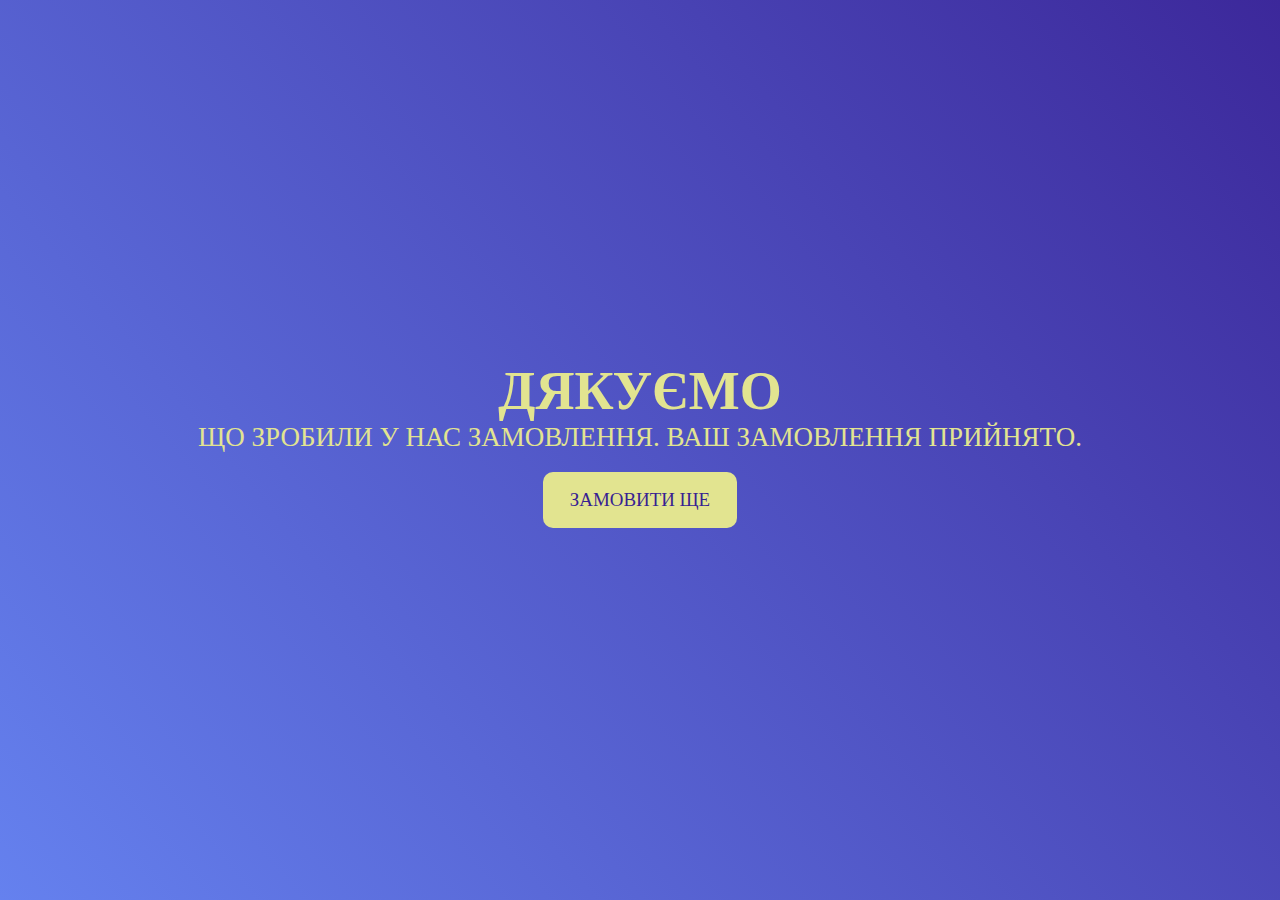
<file: thank-you.html>
<!DOCTYPE html>
<html lang="ua">
  <head>
    <meta charset="utf-8">
    <meta http-equiv="X-UA-Compatible" content="IE=edge">
    <meta name="viewport" content="width=device-width, initial-scale=1">
    <meta name="description" content="">
    <meta name="author" content="">
    <title>Дякуємо! Ваш заказ прийнято!</title>
    <link rel="stylesheet" href="./assets/css/thank-you.css">    
    <link href="https://fonts.googleapis.com/css?family=Montserrat&display=swap" rel="stylesheet">
  </head>
  <body>
    <div class="container">
      <h1>Дякуємо</h1>
      <p>Що зробили у нас замовлення. Ваш замовлення прийнято.</p>
      <a href="./index.html">Замовити ще</a>
    </div>
  </body>
</html>
</file>
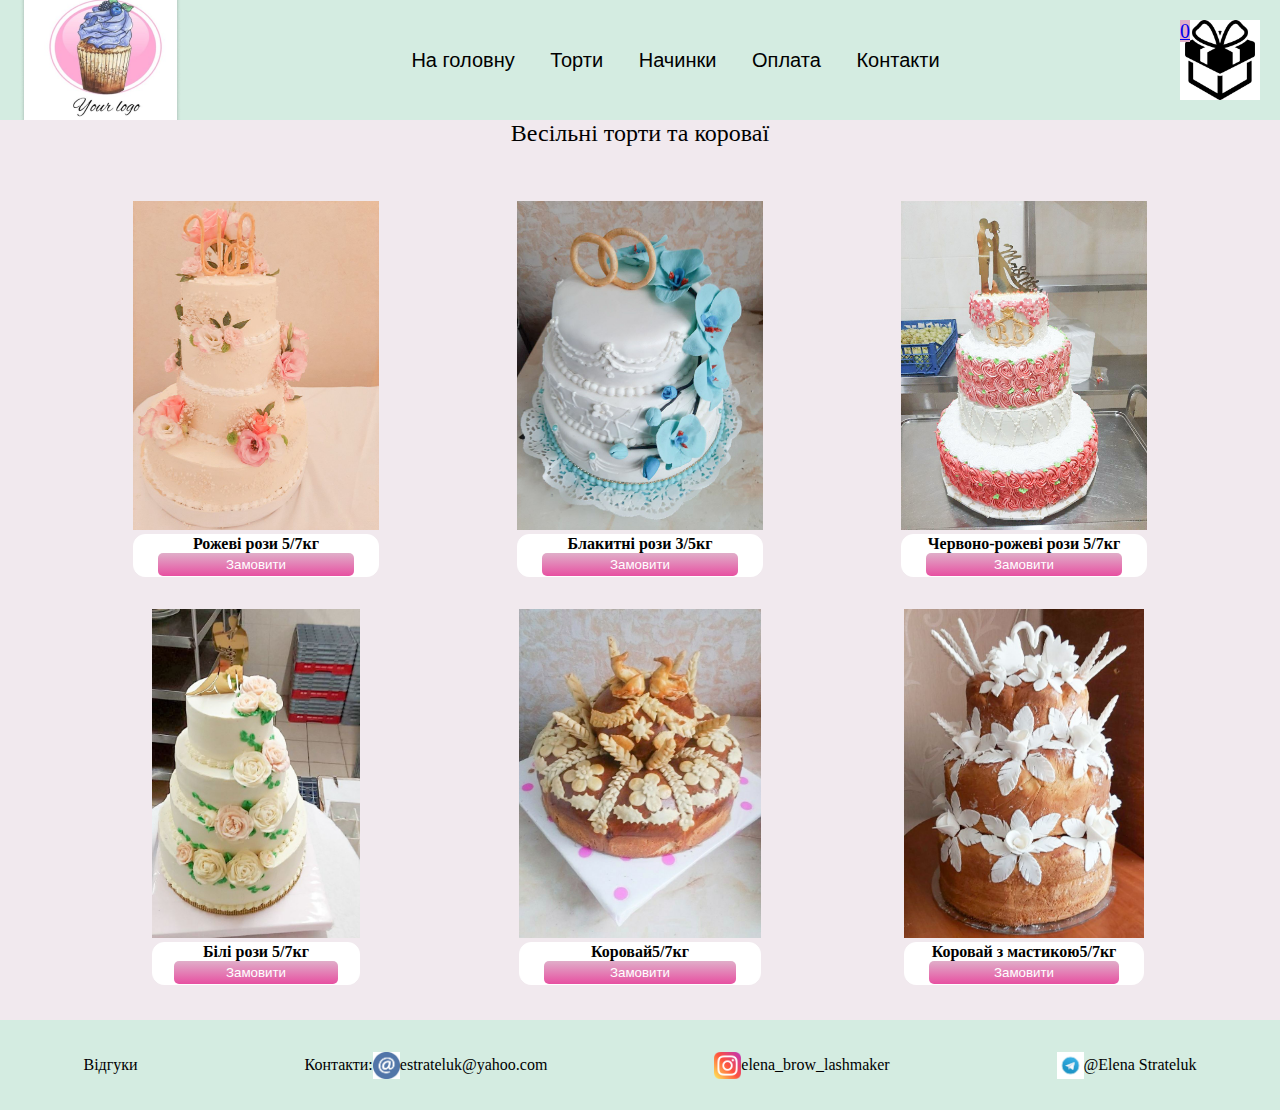
<file: wedding.html>
<!DOCTYPE html>
<html lang="en">

<head>
  <meta charset="UTF-8" />
  <meta http-equiv="X-UA-Compatible" content="IE=edge" />
  <meta name="viewport" content="width=device-width, initial-scale=1.0" />
  <link rel="stylesheet" href="./assets/css/index.css" />
  <link rel="stylesheet" href="./assets/css/additional.css" />
  <title>Весільні торти</title>
</head>

<body>
  <header class="header">
    <div class="logo">
        <a class="nav-link" href="./index.html"
          ><img src="./assets/img/logo-konditera 1.png" alt="logo"
        /></a>
      </div>
      <nav class="navbar menu">
        <img src="./assets/img/menu.png" alt="menu" class="menu-img">
        <ul class="menu-list">
          <li class="menu-item">
            <a class="nav-link" href="./index.html">На головну</a>
          </li>
          <li class="menu-item">
            <a class="nav-link" href="./index.html">Торти</a>
          </li>
          <li class="menu-item">
            <a class="nav-link" href="./filling.html">Начинки</a>
          </li>
          <li class="menu-item">
            <a class="nav-link" href="./check.html">Оплата</a>
          </li>
          <li class="menu-item">
            <a class="nav-link" href="#down">Контакти</a>
          </li>
          <li class="menu-item"></li>
        </ul>
      </nav>
      <a href="./basket.html" class="basket">
        <span class="basket-count">0</span>
    </a>
  </header>
  <div class="wrapper">
    <div class="main">
      <div class="title">Весільні торти та короваї</div>
      <div class="Cake-title-kids">
        <div class="card" data-id="pinkrose">
          <img src="./assets/img/wedding1.jpg"
           alt="kidsCake"
            class="card-img"
            
            data-limit="7"
             />
          <div class="text-card">
            <div class="item-title">Рожеві рози <span class="minWeight">5</span>/<span class="maxWeight">7</span>кг</div>
            <button data-id="order" class="tobasket">Замовити</button>
          </div>
        </div>
        <div class="card" data-id="bluerose">
          <img src="./assets/img/weddingBlue.jpg"
           alt="kidsCake"
            class="card-img"
            
            data-limit="5" />
          <div class="text-card">
            <div class="item-title">Блакитні рози <span class="minWeight">3</span>/<span class="maxWeight">5</span>кг</div>
            <button data-id="order" class="tobasket">Замовити</button>
          </div>
        </div>
        <div class="card" data-id="redrose">
          <img src="./assets/img/weddingRose.jpg"
           alt="kidsCake"
            class="card-img"
            
            data-limit="7" />
          <div class="text-card">
            <div class="item-title">Червоно-рожеві рози <span class="minWeight">5</span>/<span class="maxWeight">7</span>кг</div>
            <button data-id="order" class="tobasket">Замовити</button>
          </div>
        </div>
        <div class="card" data-id="wightrose">
          <img src="./assets/img/WeddingWhiteRose.jpg"
           alt="kidsCake"
            class="card-img"
            
            data-limit="7" />
          <div class="text-card">
            <div class="item-title">Білі рози <span class="minWeight">5</span>/<span class="maxWeight">7</span>кг</div>
            <button data-id="order" class="tobasket">Замовити</button>
          </div>
        </div>
        <div class="card" data-id="brade">
          <img src="./assets/img/brade.jpg"
           alt="kidsCake"
            class="card-img"
            
            data-limit="7" />
          <div class="text-card">
            <div class="item-title">Коровай<span class="minWeight">5</span>/<span class="maxWeight">7</span>кг</div>
            <button data-id="order" class="tobasket">Замовити</button>
          </div>
        </div>
        <div class="card" data-id="whitebrade">
          <img src="./assets/img/brade1.jpg"
           alt="kidsCake"
            class="card-img"
             
            data-limit="7" />
          <div class="text-card">
            <div class="item-title">Коровай з мастикою<span class="minWeight">5</span>/<span class="maxWeight">7</span>кг</div>
            <button data-id="order" class="tobasket">Замовити</button>
          </div>
        </div>
      </div>
    </div>
  </div>
  <footer class="down">
    <div class="down-segment">Відгуки</div>
    <div class="down-segment">
      <div>Контакти:</div>
      <img src="./assets/img/post.png" alt="post" class="icon" />
      <div>estrateluk@yahoo.com</div>
    </div>
    <div class="down-segment">
      <img src="./assets/img/instagram.png" alt="instagramm" class="icon" />
      <div>elena_brow_lashmaker</div>
    </div>
    <div class="down-segment">
      <img src="./assets/img/telegram.jpg" alt="telegram" class="icon" />
      <div>@Elena Strateluk</div>
    </div>
  </footer>
  </div>
  <script src="./assets/js/index.js"></script>
</body>

</html>
</file>
<file: assets/css/index.css>
html,
body {
  height: 100%;
  box-sizing: border-box;
  margin: 0;
}
body {
  font-family: "Kufam";
  font-style: normal;
  font-weight: 400;
  font-size: 16px;
}
ul,
li {
  list-style: none;
  padding: 5px;
}
.header {
  height: 120px;
  padding: 0 20px;
  background-color: #d4ece1;
  display: flex;
  align-items: center;
  justify-content: space-between;
}
.menu-list {
  display: flex;
}
.basket {
  background-size: 100%;
  height: 5rem;
  width: 5rem;
  background-image: url(../img/basket.jpg);
  background-repeat: no-repeat;
}
.basket-count {
  background-color: #e0aec9;
  font-size: 20px;  
}
.wrapper {
  display: flex;
  flex-direction: column;
  min-height: 100%;
}
.main {
  flex: 1 0 auto;
  min-height: 100%;
  background-color: rgb(241, 233, 238);
}
.nav-link {
  text-decoration: none;
  color: black;
  margin-right: 2vw;
  font-family: "Sofia", sans-serif;
  font-size: 20px;
}
.nav-link:hover {
  border: 1px solid #e0aec9;
  border-radius: 12px;
  height: 3vh;
  background-color: #e0aec9;
}
.info-text {
  padding-right: 0.5rem;
}
.text {
  width: 50%;
  margin: 0 auto;
  text-align: center;
  padding: 1rem;
}
.Cake-title {
  max-width: 70%;
  margin: 0 auto;
  display: grid;
  grid-template-columns: repeat(2, 1fr);
  grid-template-rows: repeat(2, 1fr);
  row-gap: 2rem;
  justify-items: center;
}
.Cake-title-kids {
  max-width: 90%;
  margin: 0 auto;
  display: grid;
  grid-template-columns: repeat(5, 1fr);
  grid-template-columns: repeat(3, 1fr);
  row-gap: 2rem;
  justify-items: center;
}

.item-title {
  font-weight: 700;
}
.kidGirl {
  background-image: url(../img/kidsGirl.jpg);
}
.happyb {
  background-image: url(../img/HBgirljpg.jpg);
}
.bread {
  background-image: url(../img/forMan.jpg);
}
.wedding {
  background-image: url(../img/weddingBlue.jpg);
}
.kidGirl,
.happyb,
.bread,
.wedding {
  background-size: 100%;
  height: 318px;
  width: 239px;
}

.kidGirl-name,
.happyb-name,
.bread-name,
.wedding-name {
  text-decoration: none;
  color: black;
  font-family: "Kufam";
  font-style: normal;
  font-weight: 400;
  font-size: 24px;
}

.kidGirl-name:hover,
.happyb-name:hover,
.bread-name:hover,
.wedding-name:hover {
  color: #ee7070;
}

.down {
  background-color: #d4ece1;
  height: 10vh;
  display: flex;
  justify-content: space-around;
  flex: 0 0 auto;
}
.icon {
  height: 30%;
}
.down-segment {
  display: flex;
  align-items: center;
}
.menu-img {
  display: none;
}


@media screen and  (max-width: 768px) {
  .Cake-title {
    grid-template-columns: 1fr;
  }
  .Cake-title-kids {
    max-width: 80%;
    grid-template-columns: repeat(1, 1fr);
    grid-template-columns: repeat(1, 1fr);
  }
  .menu-img {
    display: inline-block;
    height: 4vh;
}
.menu-list {
  flex-direction: column;
  display: none;
  margin-top: 0.1px;
  margin-bottom: 0.1px;
}
.logo {
  display: none;
}
.menu:hover .menu-list{display: flex;}
.menu:visited .menu-list{display: flex;}
ul, li {
 padding: 0.1px;
}
.nav-link {
  font-size: 8px;
  margin-right: 0.1vw;
}
.basket {
  background-size: 100%;
  height: 1rem;
  width: 1rem;
}
.basket-count {
  font-size: 10px;
}
}
</file>
<file: assets/css/additional.css>
.title {
  text-align: center;
  color: black;
  font-family: "Kufam";
  font-style: normal;
  font-weight: 400;
  font-size: 24px;
  margin-bottom: 6vh;
}

.card-img {
  background-size: 100%;
  height: 329px;
}
.text-card {
  border: 1px solid #ffff;
  border-radius: 12px;
  background-color: #fff;
  text-align: center;
  display: flex;
  flex-direction: column;
  align-items: center;
}
.card-flowers {
  width: 300px;
}

.text-filling {
  color: black;
  font-family: "Kufam";
  font-style: normal;
  font-weight: 400;
  font-size: 24px;
}
.img-filling {
  height: 20vh;
  width: 17vw;
}
.basket-body {
  margin: 20px auto 0;
  width: 80%;
  align-items: center;
}
.order-img {
  height: 329px;
  grid-column: 1/2;
  justify-self: right;
  padding-right: 20px;
  grid-row: 1/6;
}

.order-title {
  font-weight: 700;
  grid-row: 2/3;
}
.form-order {
  margin: 20px;
}
.tobasket {
  width: 80%;
  border-radius: 5px;
  border: 3px solid transparent;
  color: #fff;
  background: linear-gradient(to bottom, #e0aec9, #e750a1);
  background-origin: border-box;
  text-decoration: none;
}
.tobasket:hover {
  background: transparent;
  color: #e750a1;
  border-color: #e750a1;
  cursor: pointer;
}
.tobasket:focus {
  color: #000;
  background-color: rgb(94, 221, 200, 0.5);
}
.tobasket:active {
  color: #000;
  background-color: rgb(94, 221, 200, 0.5);
}
.cart-wrapper {
  display: grid;
  grid-column: 1/3;
  grid-row: 1/6;
  border: 5px solid #fff;
  background-color: #fff;
  border-radius: 4px;
  border-bottom: #fff;
}
.cart-filling {
  grid-column: 2/2;
  grid-row: 3/4;
}
.cart-weight {
  grid-column: 2/2;
  grid-row: 4/5;
}
#checkout {
  grid-column: 2/2;
}
.remove-button {
  grid-column: 3/3;
  grid-row: 1/2;
  width: 20%;
  height: 50%;
}
.price {
  grid-column: 2/2;
  grid-row: 5/6;
}
.order-data {
  width: 40%;
  margin: 0 auto;
  display: grid;
  grid-template-columns: 1fr 1fr;
  align-items: center;
  border: 5px solid #fff;
  background-color: #fff;
  border-radius: 4px;
  border-top: thistle;
}
.order-data > input,
input.button {
  width: 90%;
  margin: 5px 0;
  padding: 5%;
}
.input.button {
  width: 30%;
  height: 30%;
}
.empty {
  text-align: center;
  margin: 90px 0;
  justify-content: center;
  color: black;
  font-family: "Kufam";
  font-style: normal;
  font-weight: 400;
  font-size: 24px;
  display: block;
}

.none {
  display: none;
}
</file>
<file: assets/css/thank-you.css>
* {
    margin: 0;
    padding: 0;
}

:root {
    --main: #698af7;
    --sub: #9be9a8;
    --dark: #381f92;
}

body {
    background: linear-gradient(50deg, var(--main) -10%, var(--dark) 110%);
    font-size: 3vh;
    height: 100vh;
}

.container {
    text-align: center;
    padding-top: 40vh;
    color: rgb(226, 228, 144);
    text-transform: uppercase;
    font-family: "Kufam";
}

a {
    display: inline-block;
    padding: 0.9em 1.4em;
    margin: 1em;
    font-size: 0.7em;
    background: rgb(226, 228, 144);
    color: var(--dark);
    border-radius: 10px;
    text-decoration: none;
}
</file>
